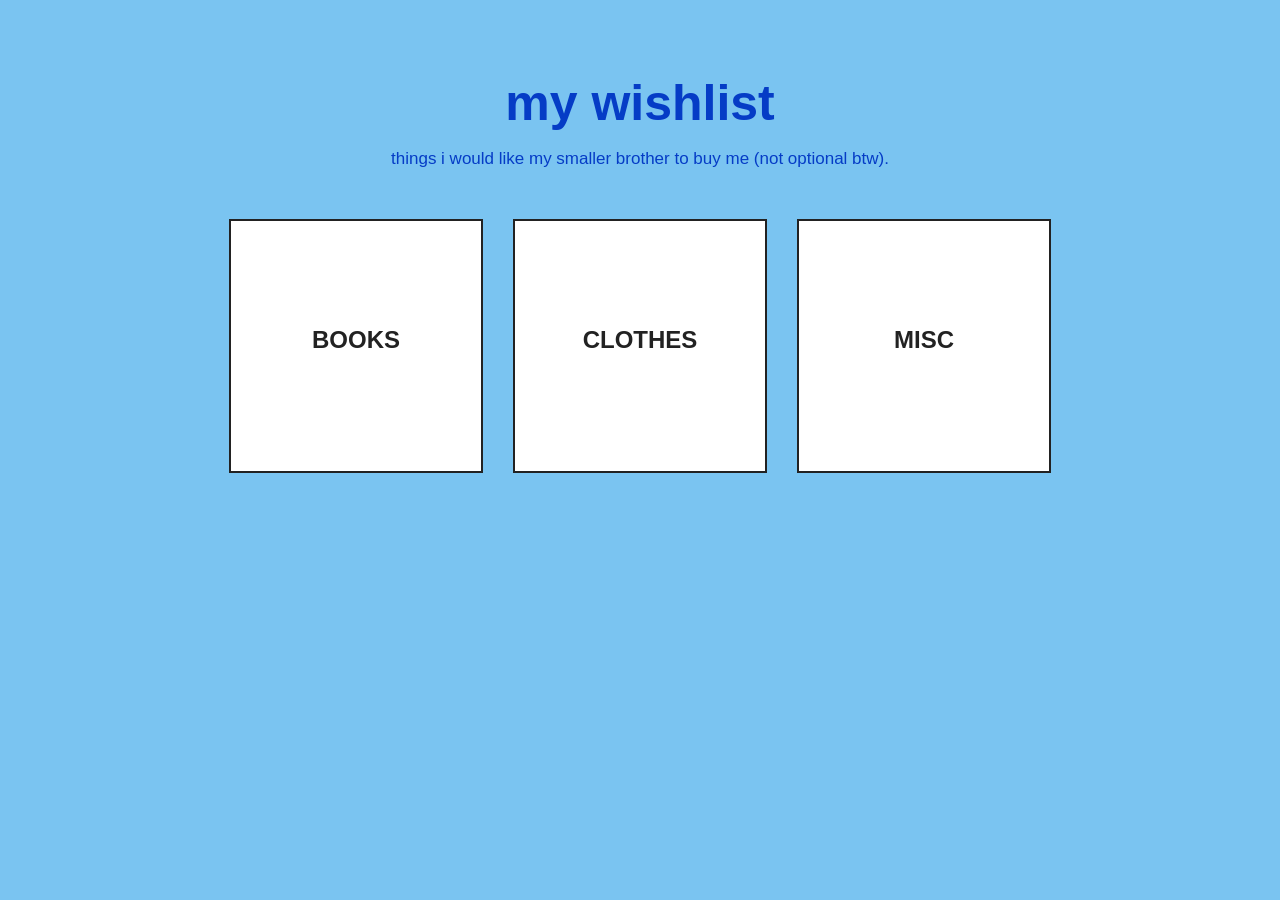
<file: index.html>
<!DOCTYPE html>
<html>

<head>
    <title>the wishlist</title>
    <link rel="stylesheet" href="style.css">
</head>

<body>

    <header>
        <h1>my wishlist</h1>

        <p>
            things i would like my smaller brother to buy me
            (not optional btw).
        </p>
    </header>


    <main>

        <div class="category-container">

            <a href="books.html" class="category">
                <h2> BOOKS</h2>
                
            </a>


            <a href="clothes.html" class="category">
                <h2>CLOTHES</h2>
                
            </a>


            <a href="misc.html" class="category">
                <h2>MISC</h2>
                
            </a>

          
                
         

        </div>

    </main>

</body>

</html>
</file>
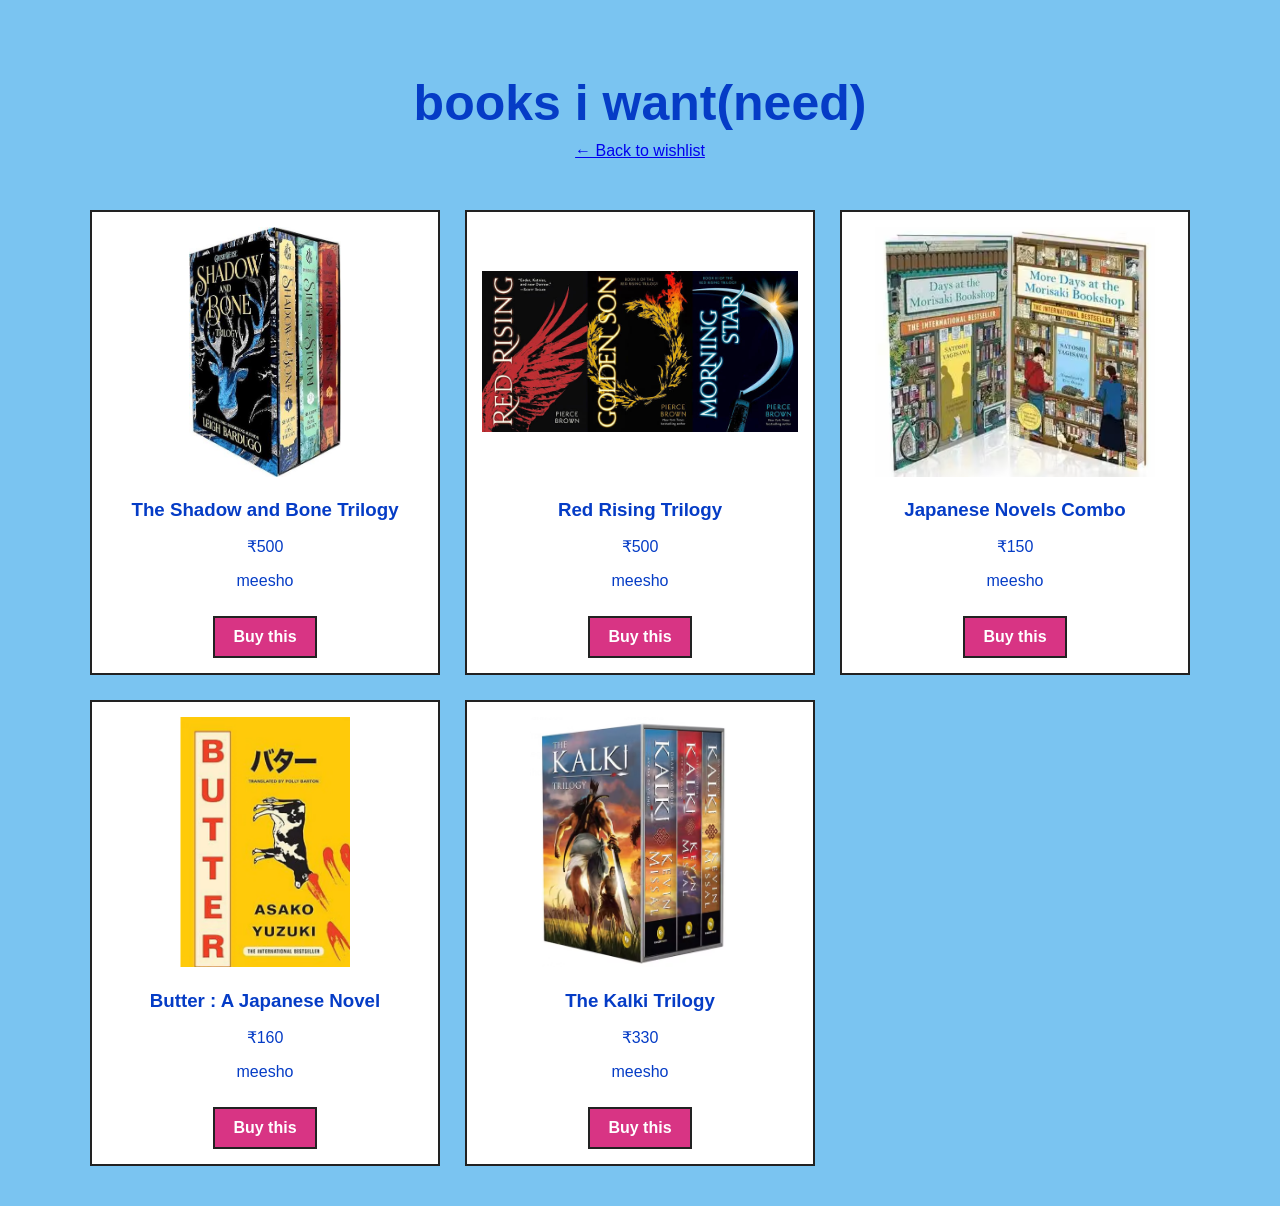
<file: books.html>
<!DOCTYPE html>
<html>

<head>
    <title>Books | the wishlist</title>
    <link rel="stylesheet" href="style.css">
</head>

<body>

    <header>
        <h1>books i want(need)</h1>
        <a href="index.html">← Back to wishlist</a>
    </header>

    <main>


    <div class="product-grid">

        <div class="product">

            <img src="images/b1.jpg" alt="Shadow and Bone trilogy">

            <h3>The Shadow and Bone Trilogy</h3>
            <p>₹500</p>
            <p>meesho</p>
            <a href="https://www.meesho.com/s/p/6wy0qq" target="_blank">Buy this</a>

        </div>


        <div class="product">

            <img src="images/b2.jpg">
            <h3>Red Rising Trilogy</h3>
            <p>₹500</p>
            <p>meesho</p>
            <a href="https://www.meesho.com/s/p/gcfrax" target="_blank">Buy this</a>

        </div>


        <div class="product">

            <img src="images/b3.png">
            <h3>Japanese Novels Combo</h3>
            <p>₹150</p>
            <p>meesho</p>
            <a href="https://www.meesho.com/s/p/9ctulj" target="_blank">Buy this</a>

        </div>

         <div class="product">

            <img src="images/b4.png">
            <h3>Butter : A Japanese Novel</h3>
            <p>₹160</p>
            <p>meesho</p>
            <a href="https://www.meesho.com/s/p/7ftz1p" target="_blank">Buy this</a>

        </div>

         <div class="product">

            <img src="images/b5.png">
            <h3>The Kalki Trilogy</h3>
            <p>₹330</p>
            <p>meesho</p>
            <a href="https://www.meesho.com/s/p/7ftz1p" target="_blank">Buy this</a>


         

    </div>

</main>
</body>
</html>
</file>
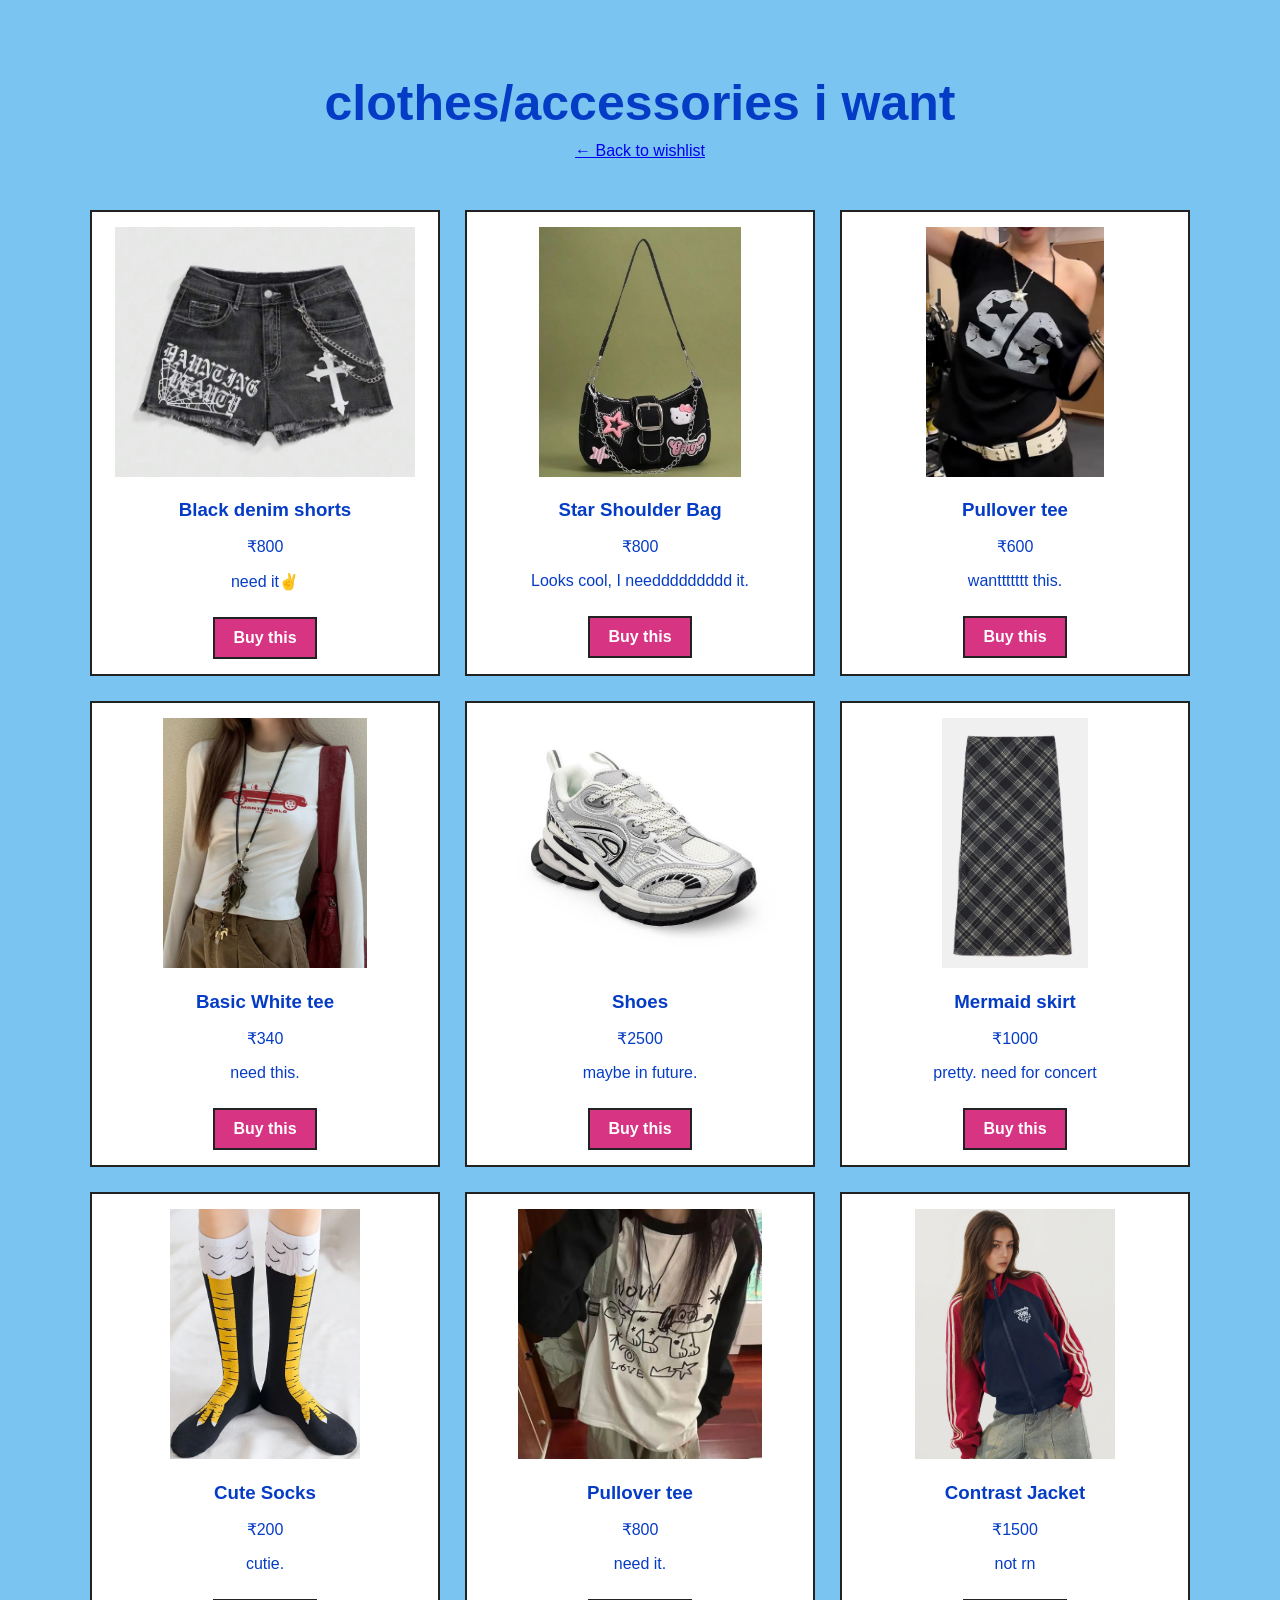
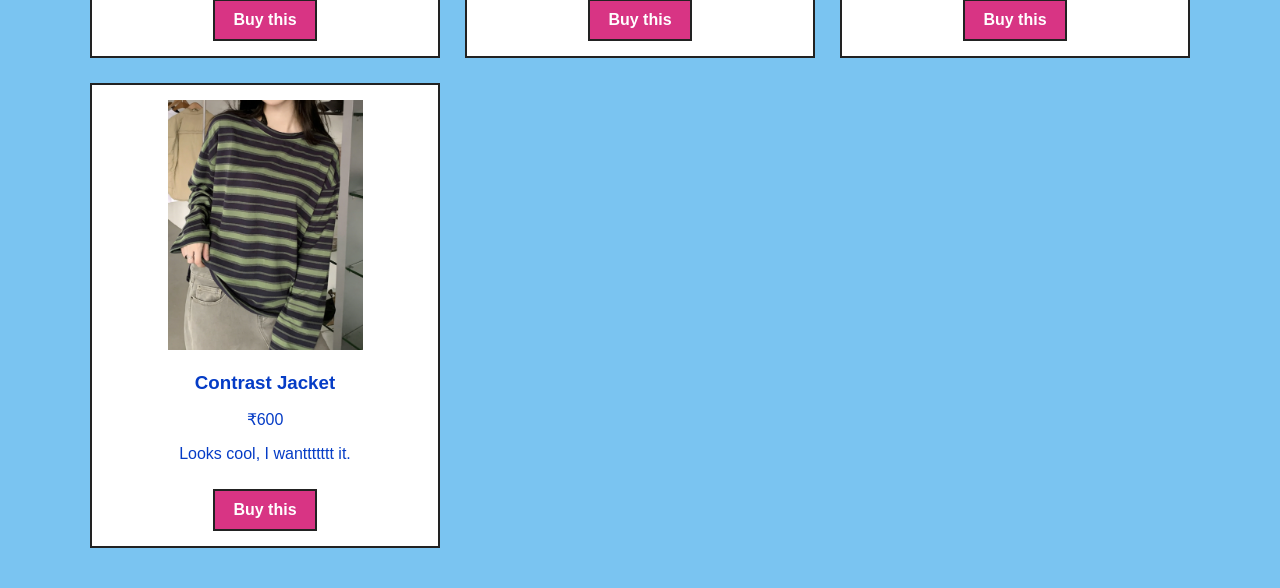
<file: clothes.html>
<!DOCTYPE html>
<html>

<head>
    <title>Clothes | the wishlist</title>
    <link rel="stylesheet" href="style.css">
</head>

<body>

    <header>
        <h1>clothes/accessories i want</h1>
        <a href="index.html">← Back to wishlist</a>
    </header>

    <main>

 <div class="product-grid">

        <div class="product">

            <img src="images/c1.png">

            <h3>Black denim shorts</h3>
            <p>₹800</p>
            <p>need it✌️</p>
            <a href="https://sharein.savana.com/db/details/2214312?ub_cl=in_en-IN&skcPGs=363587-466248&vid=478" target="_blank">Buy this</a>

        </div>


        <div class="product">

            <img src="images/starbag.png">
            <h3>Star Shoulder Bag</h3>
            <p>₹800</p>
            <p>Looks cool, I needdddddddd it.</p>
            <a href="https://sharein.savana.com/db/details/2222272?ub_cl=in_en-IN&skcPGs=365018-467689%2C365017-467688%2C365019-467690&vid=1" target="_blank">Buy this</a>

        </div>

         <div class="product">

            <img src="images/c11.png">
            <h3>Pullover tee</h3>
            <p>₹600</p>
            <p>wanttttttt this.</p>
            <a href="https://sharein.savana.com/cb/details/1738452?ub_cl=in_en-IN&skcPGs=286784-385716%2C298459-397923%2C298460-397924%2C298462-397925&vid=1" target="_blank">Buy this</a>

        </div>

         <div class="product">

            <img src="images/c2.png">
            <h3>Basic White tee</h3>
            <p>₹340</p>
            <p>need this.</p>
            <a href="https://sharein.savana.com/cb/details/1901142?ub_cl=in_en-IN&skcPGs=312520-413628%2C352774-454606%2C352778-454607&vid=2" target="_blank">Buy this</a>

        </div>


         <div class="product">

            <img src="images/c3.png">
            <h3>Shoes</h3>
            <p>₹2500</p>
            <p>maybe in future.</p>
            <a href="https://www.myntra.com/mailers/casual-shoes/red-tape/red-tape-women-textured-round-toe-sneakers/37596488/buy?shared=true" target="_blank">Buy this</a>

        </div>


         <div class="product">

            <img src="images/c4.png">
            <h3>Mermaid skirt</h3>
            <p>₹1000</p>
            <p>pretty. need for concert</p>
            <a href="https://sharein.savana.com/db/details/1309232?ub_cl=in_en-IN&skcPGs=221587-128478%2C221586-128471&vid=1" target="_blank">Buy this</a>

        </div>

        
         <div class="product">

            <img src="images/c5.png">
            <h3>Cute Socks</h3>
            <p>₹200</p>
            <p>cutie.</p>
            <a href="https://sharein.savana.com/db/details/1905162?ub_cl=in_en-IN&skcPGs=313198-412991%2C313197-412990&vid=12" target="_blank">Buy this</a>

        </div>

        
         <div class="product">

            <img src="images/c6.png">
            <h3>Pullover tee</h3>
            <p>₹800</p>
            <p>need it.</p>
            <a href="https://sharein.savana.com/db/details/2023632?ub_cl=in_en-IN&skcPGs=332627-434282%2C332625-434280%2C332626-434281&vid=24" target="_blank">Buy this</a>

        </div>

        
         <div class="product">

            <img src="images/c7.png">
            <h3>Contrast Jacket</h3>
            <p>₹1500</p>
            <p>not rn</p>
            <a href="https://sharein.savana.com/db/details/2019162?ub_cl=in_en-IN&skcPGs=331830-432841&vid=5" target="_blank">Buy this</a>

        </div>

        
         <div class="product">

            <img src="images/c8.png">
            <h3>Contrast Jacket</h3>
            <p>₹600</p>
            <p>Looks cool, I wanttttttt it.</p>
            <a href="https://sharein.savana.com/db/details/2043342?ub_cl=in_en-IN&skcPGs=336015-438386%2C336016-438387%2C336017-438388&vid=9" target="_blank">Buy this</a>

        </div>


        

    </div>
    </main>

</body>
</html>
</file>
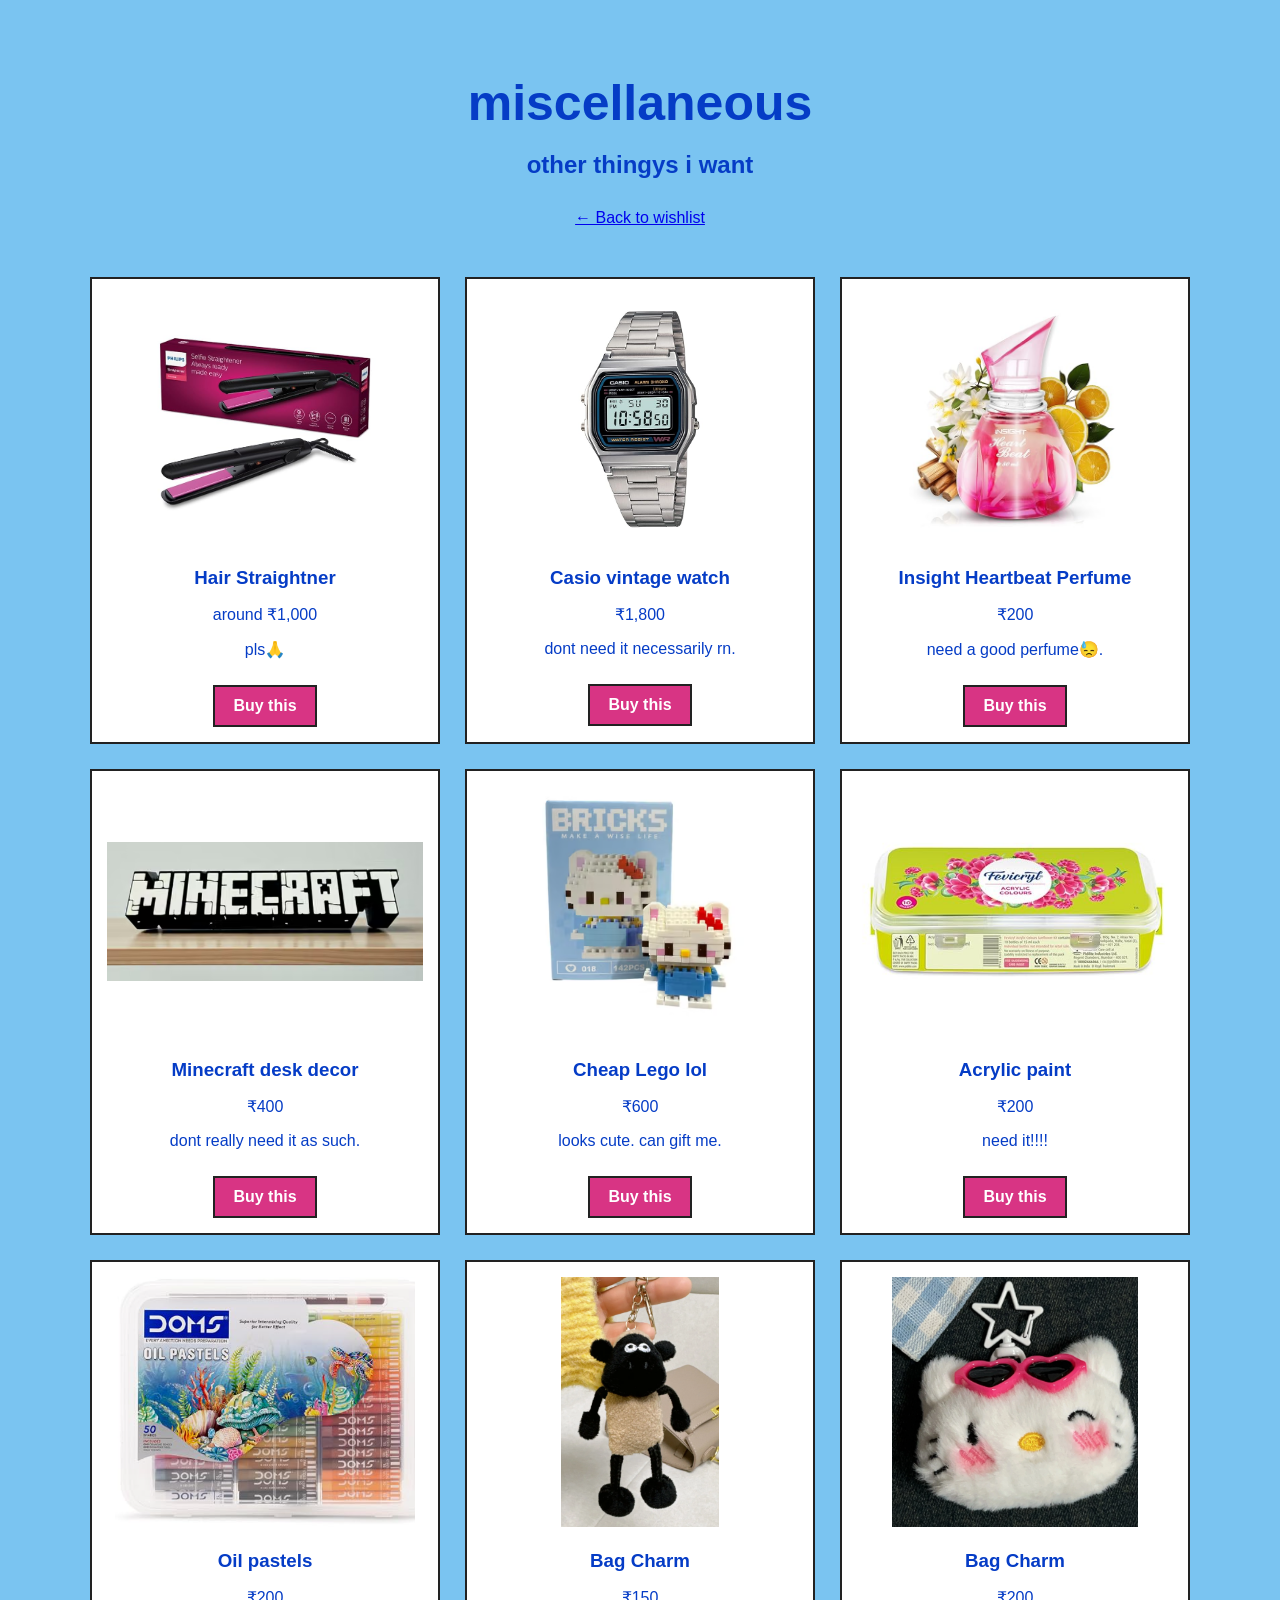
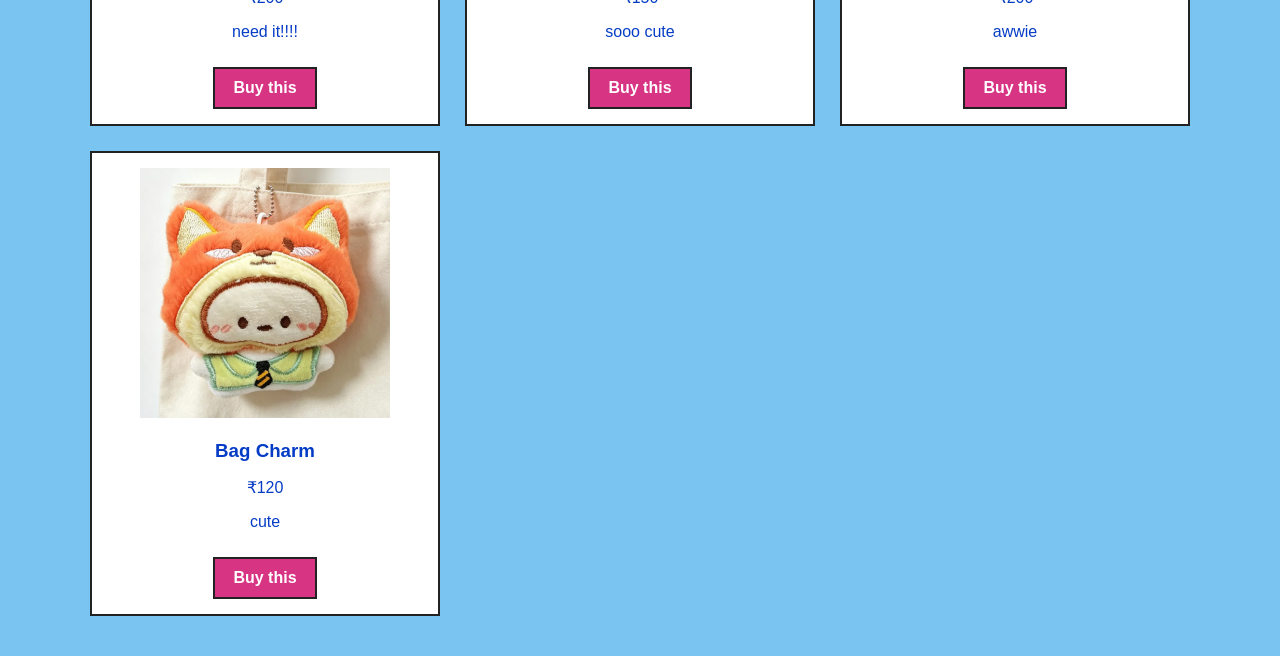
<file: misc.html>
<!DOCTYPE html>
<html>

<head>
    <title>Misc | the wishlist</title>
    <link rel="stylesheet" href="style.css">
</head>

<body>

    <header>
        <h1>miscellaneous</h1>
         <h2>other thingys i want</h2>
        <a href="index.html">← Back to wishlist</a>
    </header>

    <main>

       

        <div class="product-grid">

        <div class="product">

            <img src="images/hair.jpg">
            <h3>Hair Straightner</h3>
            <p>around ₹1,000</p>
            <p>pls🙏</p>
            <a href="https://amzn.in/d/00QIeRzj" target="_blank">Buy this</a>

        </div>


        <div class="product">

            <img src="images/casio.jpg">
            <h3>Casio vintage watch</h3>
            <p>₹1,800</p>
            <p>dont need it necessarily rn.</p>
            <a href="https://amzn.in/d/0e4nQq1W" target="_blank">Buy this</a>

        </div>


        <div class="product">

            <img src="images/perfume1.jpg">
            <h3>Insight Heartbeat Perfume</h3>
            <p>₹200</p>
            <p>need a good perfume😓.</p>
            <a href="https://amzn.in/d/04bnMGx9" target="_blank">Buy this</a>

        </div>

         <div class="product">

            <img src="images/minecraft.png">
            <h3>Minecraft desk decor</h3>
            <p>₹400</p>
            <p>dont really need it as such.</p>
            <a href="https://www.meesho.com/s/p/acdwx2" target="_blank">Buy this</a>

        </div>

         <div class="product">

            <img src="images/hellokitty.png">
            <h3>Cheap Lego lol</h3>
            <p>₹600</p>
            <p>looks cute. can gift me. </p>
            <a href="https://www.meesho.com/s/p/amj1k5" target="_blank">Buy this</a>

        </div>

         <div class="product">

            <img src="images/art1.png">
            <h3>Acrylic paint</h3>
            <p>₹200</p>
            <p>need it!!!!</p>
            <a href="https://amzn.in/d/0cdYjEVq" target="_blank">Buy this</a>

        </div>

           <div class="product">

            <img src="images/art2.png">
            <h3>Oil pastels</h3>
            <p>₹200</p>
            <p>need it!!!!</p>
            <a href="https://www.amazon.in/Doms-Intermixing-Scrapping-Non-Toxic-Childrens/dp/B07B9WW6MJ/ref=sr_1_1?nsdOptOutParam=true&s=office&sr=1-1" target="_blank">Buy this</a>

        </div>

          <div class="product">

            <img src="images/m1.png">
            <h3>Bag Charm</h3>
            <p>₹150</p>
            <p>sooo cute</p>
            <a href="https://sharein.savana.com/cb/details/2137602?ub_cl=in_en-IN&skcPGs=351674-455650&vid=1" target="_blank">Buy this</a>

        </div>

          <div class="product">

            <img src="images/m2.png">
            <h3>Bag Charm</h3>
            <p>₹200</p>
            <p>awwie</p>
            <a href="https://sharein.savana.com/cb/details/1908152?ub_cl=in_en-IN&skcPGs=313621-413857%2C313622-413858&vid=298" target="_blank">Buy this</a>

        </div>

          <div class="product">

            <img src="images/m3.png">
            <h3>Bag Charm</h3>
            <p>₹120</p>
            <p>cute</p>
            <a href="https://sharein.savana.com/cb/details/2245242?ub_cl=in_en-IN&vid=17&skcPGs=368342-470827%2C368341-470826%2C368343-470828%2C368344-470829" target="_blank">Buy this</a>

        </div>
        
    </div>

    </main>

</body>
</html>
</file>
<file: style.css>
/* =========================
   GENERAL
   ========================= */

body {
    margin: 0;
    padding: 40px;
    background-color: #7ac4f1;
    color: #053cc6;
    font-family: Arial, sans-serif;
}


/* =========================
   HEADER
   ========================= */

header {
    text-align: center;
    margin-bottom: 50px;
}

h1 {
    font-size: 50px;
    margin-bottom: 10px;
}

header p {
    font-size: 17px;
}


/* =========================
   MAIN
   ========================= */

main {
    max-width: 1100px;
    margin: auto;
}

h2 {
    margin-bottom: 30px;
}


/* =========================
   HOMEPAGE CATEGORIES
   ========================= */

.category-container {
    display: flex;
    gap: 30px;
    justify-content: center;
}

.category {
    width: 250px;
    height: 250px;

    background-color: white;
    border: 2px solid #222;

    text-decoration: none;
    color: #222;

    display: flex;
    flex-direction: column;
    justify-content: center;
    align-items: center;

    text-align: center;

    transition: 0.2s;
}

.category:hover {
    transform: translateY(-5px);
}


/* =========================
   PRODUCT GRID
   ========================= */

.product-grid {
    display: grid;
    grid-template-columns: repeat(3, 1fr);
    gap: 25px;
}


/* =========================
   PRODUCT CARD
   ========================= */

.product {
    background-color: white;

    border: 2px solid #222;

    padding: 15px;

    text-align: center;
}


/* =========================
   PRODUCT IMAGE
   ========================= */

.product img {
    width: 100%;
    height: 250px;
    object-fit: contain;
}


/* =========================
   PRODUCT NAME
   ========================= */

.product h3 {
    margin-bottom: 8px;
}


/* =========================
   BUY BUTTON
   ========================= */

.product a {
    display: inline-block;

    margin-top: 10px;

    padding: 10px 18px;

    background-color: #d83484;
    color: white;

    text-decoration: none;

    border: 2px solid #222;
    
    font-weight: bold;

    transition: 0.2s;
}

.product a:hover {
    background-color: #ff1687;
    transform: scale(1.05);
}
</file>
